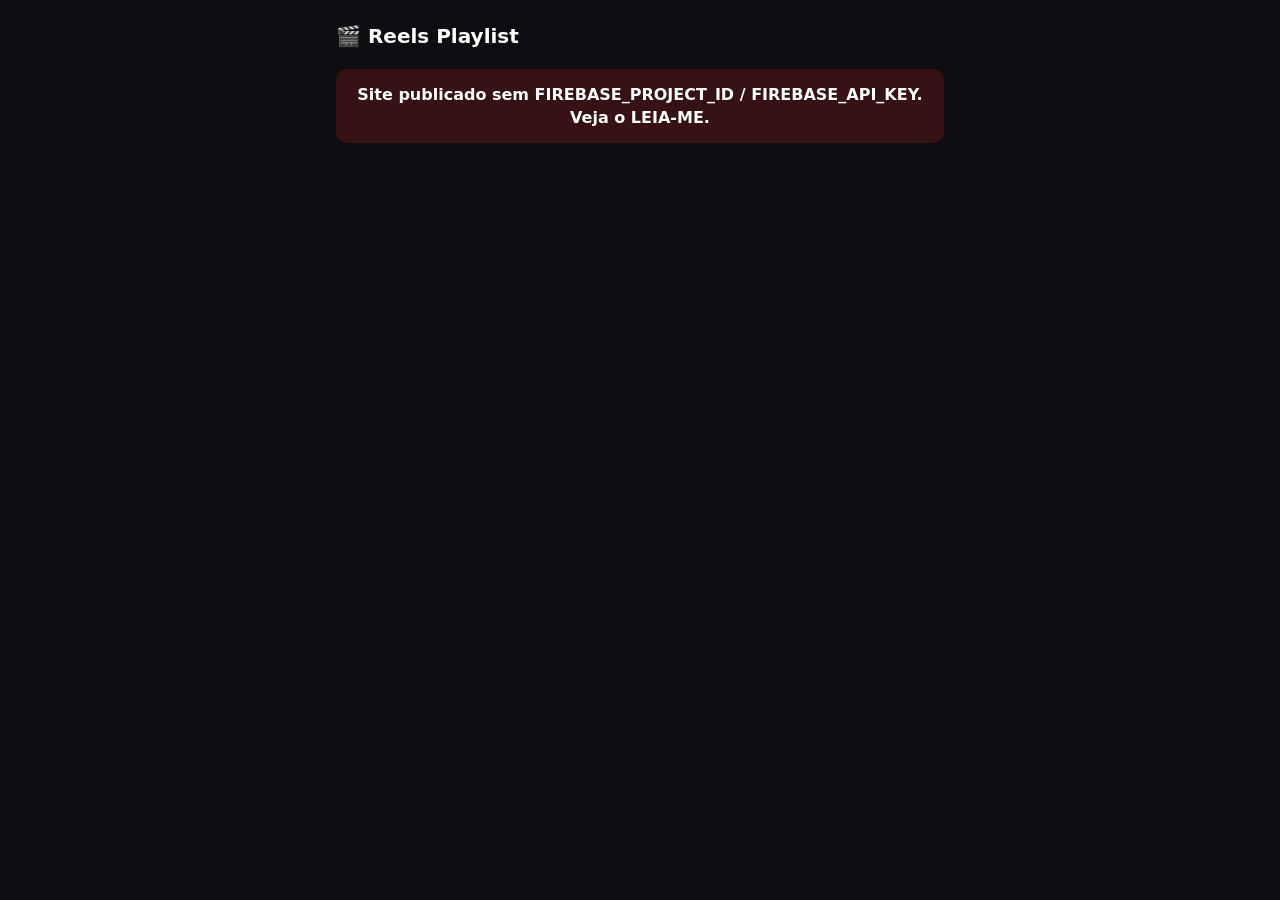
<file: pwa/index.html>
<!doctype html>
<html lang="pt-BR">
<head>
  <meta charset="utf-8" />
  <meta name="viewport" content="width=device-width, initial-scale=1, viewport-fit=cover" />
  <meta name="theme-color" content="#0E0E12" />
  <title>Reels Playlist</title>
  <link rel="manifest" href="manifest.webmanifest" />
  <link rel="icon" href="icons/192.png" />
  <style>
    :root { color-scheme: dark; --bg:#0E0E12; --card:#1C1C24; --line:#2a2a34; --accent:#E1306C; --muted:#A0A0AE; }
    * { box-sizing: border-box; -webkit-tap-highlight-color: transparent; }
    html, body { height: 100%; }
    body { margin:0; background:var(--bg); color:#fff; font:16px/1.45 system-ui, sans-serif; }
    main { max-width: 640px; margin: 0 auto; padding: calc(env(safe-area-inset-top) + 8px) 16px 96px; }
    header { display:flex; align-items:center; padding:14px 0 6px; }
    header h1 { font-size:20px; margin:0; flex:1; }
    .hidden { display:none !important; }
    .card { background:var(--card); border-radius:16px; padding:16px; margin:12px 0; }
    .pin { font:700 44px/1 ui-monospace, monospace; letter-spacing:.12em; color:var(--accent); text-align:center; padding:18px 0; }
    .muted { color:var(--muted); font-size:14px; }
    h2 { font-size:17px; margin:0 0 6px; }
    input { width:100%; padding:13px 14px; border-radius:12px; border:1px solid #333; background:#111; color:#fff; font:inherit; }
    input.pinput { font:700 22px ui-monospace, monospace; letter-spacing:.1em; text-transform:uppercase; text-align:center; }
    button, .btn { border:0; border-radius:12px; padding:13px 16px; background:var(--accent); color:#fff; font:600 16px system-ui; cursor:pointer; text-decoration:none; text-align:center; display:inline-block; }
    button.ghost, .btn.ghost { background:#2A2A36; }
    button.small { padding:7px 11px; font-size:14px; }
    button:disabled { opacity:.35; }
    .row { display:flex; gap:8px; margin-top:10px; }
    .row > * { flex:1; }
    .status { border-radius:12px; padding:14px; margin:12px 0; font-weight:600; text-align:center; background:#2A2A36; }
    .status.ok { background:rgba(22,163,74,.2); }
    .status.err { background:rgba(220,38,38,.2); }
    .status.big { font-size:22px; padding:28px 14px; }
    ul { list-style:none; margin:0; padding:0; }
    li { display:flex; align-items:center; gap:10px; padding:11px 0; border-bottom:1px solid var(--line); }
    li:last-child { border-bottom:0; }
    li .grow { flex:1; min-width:0; }
    li .name { overflow:hidden; text-overflow:ellipsis; white-space:nowrap; cursor:pointer; }
    li .tag { font-size:12px; color:var(--muted); }
    li .icon { font-size:22px; }
    li button.x { background:transparent; color:var(--muted); padding:4px 8px; }
    .thumb { width:42px; height:56px; border-radius:8px; object-fit:cover; flex:none;
             background:linear-gradient(135deg,#2A2236,#17171F); }
    img.noimg { color:transparent; }
    .tile img.noimg { visibility:hidden; }
    .grid { display:grid; grid-template-columns:repeat(auto-fill,minmax(92px,1fr)); gap:8px; margin-top:10px; }
    .tile { position:relative; aspect-ratio:3/4; border-radius:12px; overflow:hidden; cursor:pointer;
            background:linear-gradient(135deg,#2A2236,#17171F); border:0; padding:0; }
    .tile img { width:100%; height:100%; object-fit:cover; display:block; }
    .tile .cap { position:absolute; left:0; right:0; bottom:0; padding:18px 7px 6px; font-size:12px; font-weight:600;
                 text-align:left; color:#fff; background:linear-gradient(transparent,rgba(0,0,0,.85));
                 white-space:nowrap; overflow:hidden; text-overflow:ellipsis; }
    .tile .heart { position:absolute; top:6px; right:6px; font-size:14px; }
    .tile.seen img { opacity:.5; }
    button.fav { background:transparent; padding:4px 6px; font-size:18px; color:var(--muted); }
    button.fav.on { color:var(--accent); }
    details summary { cursor:pointer; color:var(--muted); font-size:14px; margin-top:12px; }
    code { background:#111; padding:8px; border-radius:8px; display:block; word-break:break-all; margin-top:8px; }

    /* Navegação inferior */
    nav { position:fixed; left:0; right:0; bottom:0; display:flex; background:#15151c; border-top:1px solid var(--line);
          padding-bottom: env(safe-area-inset-bottom); z-index:5; }
    nav button { flex:1; background:transparent; border-radius:0; padding:12px 0 10px; color:var(--muted); font-size:13px; }
    nav button span { display:block; font-size:22px; }
    nav button.active { color:#fff; }

    /* Player */
    #viewPlayer { position:fixed; inset:0; background:#000; display:flex; flex-direction:column; z-index:10; }
    .pbar { display:flex; align-items:center; gap:10px; padding:calc(env(safe-area-inset-top) + 8px) 12px 8px; }
    .pbar .grow { flex:1; min-width:0; overflow:hidden; text-overflow:ellipsis; white-space:nowrap; }
    .pstage { flex:1; display:flex; justify-content:center; overflow:hidden; background:#000; }
    .pstage iframe { width:100%; max-width:480px; height:100%; border:0; background:#fff; }
    .pctrl { display:flex; gap:8px; padding:10px 12px calc(env(safe-area-inset-bottom) + 10px); }
    .pctrl > * { flex:1; }
    .pctrl .wide { flex:2; }
  </style>
</head>
<body>
<main>
  <header>
    <h1>🎬 Reels Playlist</h1>
  </header>

  <div id="status" class="status hidden"></div>

  <!-- Pareamento (aparelho ainda não conectado) -->
  <section id="viewPair" class="hidden">
    <div class="card">
      <h2>Conectar este aparelho à sua playlist</h2>
      <div id="pin" class="pin">····-····</div>
      <p class="muted">Em um aparelho já conectado (extensão do Chrome ou outro celular),
        vá em <b>Aparelhos → Conectar novo aparelho</b> e digite o código acima.
        Esta tela continua sozinha assim que você conectar.</p>
      <details>
        <summary>Prefiro colar o código secreto da playlist</summary>
        <div class="row"><input id="manualCode" placeholder="Código de 32 caracteres" autocomplete="off" /></div>
        <div class="row"><button id="btnManual" class="ghost">Usar este código</button></div>
      </details>
    </div>
  </section>

  <!-- Salvar -->
  <section id="viewHome" class="hidden">
    <div class="card">
      <input id="link" type="url" inputmode="url" placeholder="Cole um link de Reel" />
      <div class="row">
        <button id="btnPaste" class="ghost">📋 Colar</button>
        <button id="btnSave">Salvar</button>
      </div>
      <p class="muted">Dica: no Instagram, toque em <b>Compartilhar → Reels Playlist</b> para salvar direto.</p>
    </div>
    <div class="card">
      <h2>Últimos salvos</h2>
      <p class="muted">Toque no nome para assistir a partir dele.</p>
      <ul id="recent"><li class="muted">Carregando…</li></ul>
    </div>
  </section>

  <!-- Assistir -->
  <section id="viewWatch" class="hidden">
    <div class="card">
      <h2>Assistir</h2>
      <p class="muted" id="watchSummary"></p>
      <div class="row"><button id="btnWatchNew">▶ Assistir novos</button></div>
      <div class="row">
        <button id="btnWatchAll" class="ghost">▶ Tudo</button>
        <button id="btnWatchFav" class="ghost">♥ Favoritos</button>
      </div>
      <p class="muted">Aqui os vídeos tocam pelo player oficial do Instagram: toque no vídeo para começar.
        Use <b>✓ Próximo</b> para marcar como visto e avançar. No computador, as setas ← → também funcionam.</p>
    </div>
    <div class="card">
      <h2>Próximos</h2>
      <div id="upNext" class="grid"></div>
    </div>
  </section>

  <!-- Aparelhos -->
  <section id="viewDevices" class="hidden">
    <div class="card">
      <h2>Conectar novo aparelho</h2>
      <p class="muted">Abra o app na TV ou no outro celular. Ele mostra um código de 8 caracteres.</p>
      <div class="row">
        <input id="pairPin" class="pinput" placeholder="ABCD-1234" maxlength="9" autocomplete="off" autocapitalize="characters" />
      </div>
      <div class="row"><button id="btnPair">Conectar</button></div>
    </div>

    <div class="card">
      <h2>Aparelhos conectados</h2>
      <ul id="devices"><li class="muted">Carregando…</li></ul>
      <p class="muted">Remover um aparelho o desconecta na próxima vez que ele abrir o app.
        Toque no nome para renomear.</p>
    </div>

    <div class="card">
      <h2>Este aparelho</h2>
      <details>
        <summary>Mostrar código secreto da playlist</summary>
        <p class="muted">Funciona como a senha da playlist. Não compartilhe.</p>
        <code id="secret"></code>
        <div class="row"><button id="btnCopy" class="ghost small">Copiar</button></div>
      </details>
      <div class="row"><button id="btnDisconnect" class="ghost">Desconectar este aparelho</button></div>
    </div>
  </section>
</main>

<!-- Player em tela cheia -->
<section id="viewPlayer" class="hidden">
  <div class="pbar">
    <button id="pClose" class="ghost small">✕</button>
    <div class="grow"><b id="pCount"></b> <span class="muted" id="pTitle"></span></div>
    <a id="pOpen" class="btn ghost small" target="_blank" rel="noopener" style="padding:7px 11px;font-size:14px">Abrir no Instagram ↗</a>
  </div>
  <div class="pstage">
    <iframe id="frame" title="Reel" allow="autoplay; encrypted-media; fullscreen; picture-in-picture" allowfullscreen></iframe>
  </div>
  <div class="pctrl">
    <button id="pPrev" class="ghost" title="Anterior">◀</button>
    <button id="pFav" class="ghost" title="Favorito">♡</button>
    <button id="pDel" class="ghost" title="Remover da playlist">🗑</button>
    <button id="pNext" class="wide">✓ Próximo ▶</button>
  </div>
</section>

<nav id="nav" class="hidden">
  <button data-view="viewHome"><span>➕</span>Salvar</button>
  <button data-view="viewWatch"><span>▶</span>Assistir</button>
  <button data-view="viewDevices"><span>📺</span>Aparelhos</button>
</nav>

<script type="module" src="app.js"></script>
</body>
</html>
</file>
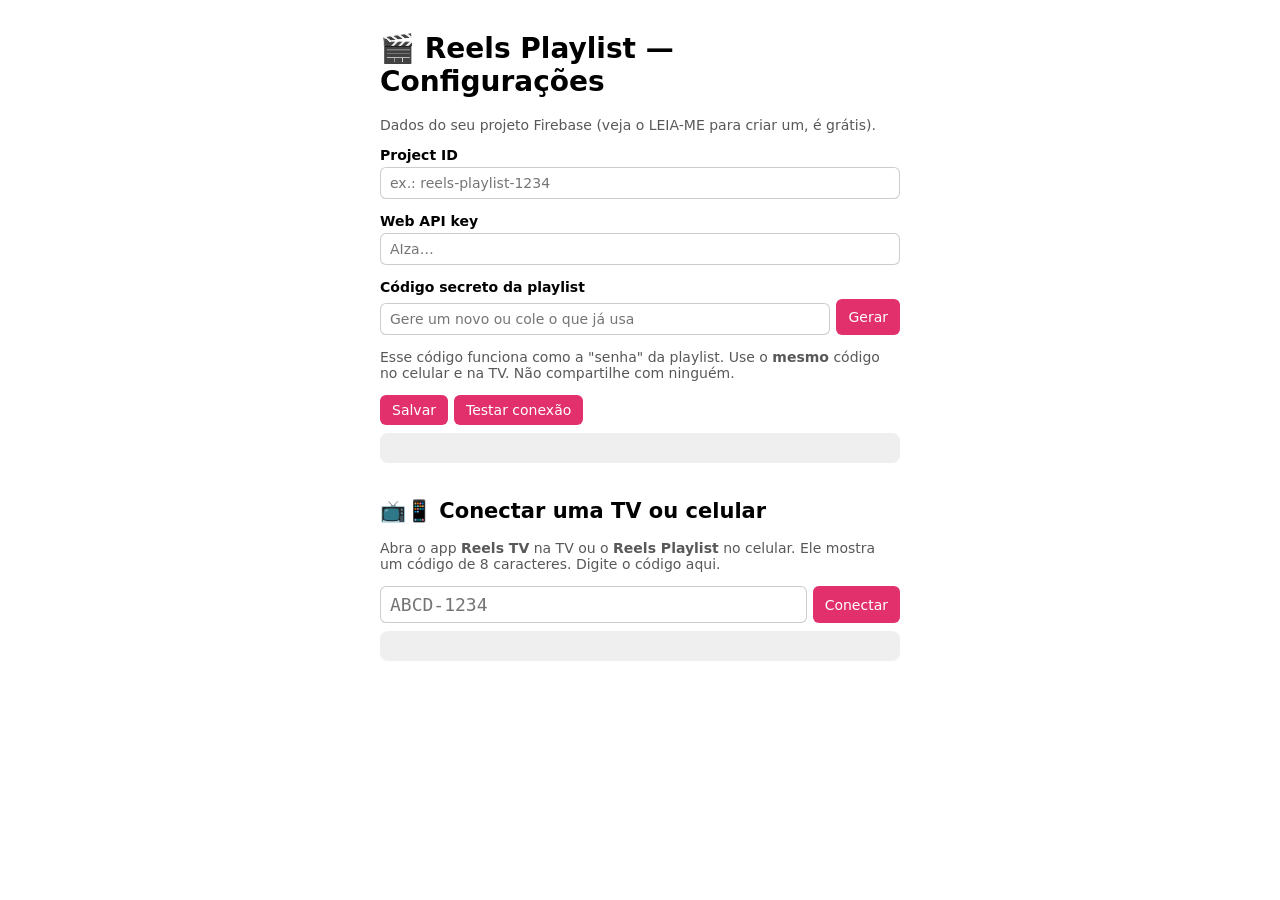
<file: extensao-chrome/options.html>
<!doctype html>
<html lang="pt-BR">
<head>
  <meta charset="utf-8" />
  <title>Reels Playlist — Configurações</title>
  <link rel="stylesheet" href="style.css" />
</head>
<body class="options">
  <h1>🎬 Reels Playlist — Configurações</h1>
  <p class="muted">Dados do seu projeto Firebase (veja o LEIA-ME para criar um, é grátis).</p>

  <label>Project ID
    <input id="projectId" placeholder="ex.: reels-playlist-1234" />
  </label>
  <label>Web API key
    <input id="apiKey" placeholder="AIza…" />
  </label>
  <label>Código secreto da playlist
    <div class="row">
      <input id="playlistCode" placeholder="Gere um novo ou cole o que já usa" />
      <button id="gen" type="button">Gerar</button>
    </div>
  </label>
  <p class="muted">Esse código funciona como a "senha" da playlist. Use o <b>mesmo</b> código no celular e na TV.
    Não compartilhe com ninguém.</p>

  <div class="row">
    <button id="save" type="button">Salvar</button>
    <button id="test" type="button">Testar conexão</button>
  </div>
  <div id="msg" class="status"></div>

  <h2 style="margin-top:36px">📺📱 Conectar uma TV ou celular</h2>
  <p class="muted">Abra o app <b>Reels TV</b> na TV ou o <b>Reels Playlist</b> no celular. Ele mostra um código de 8 caracteres. Digite o código aqui.</p>
  <div class="row">
    <input id="pin" placeholder="ABCD-1234" maxlength="9" style="text-transform:uppercase;font-family:monospace;font-size:18px" />
    <button id="pair" type="button">Conectar</button>
  </div>
  <div id="pairMsg" class="status"></div>

  <script type="module" src="options.js"></script>
</body>
</html>
</file>
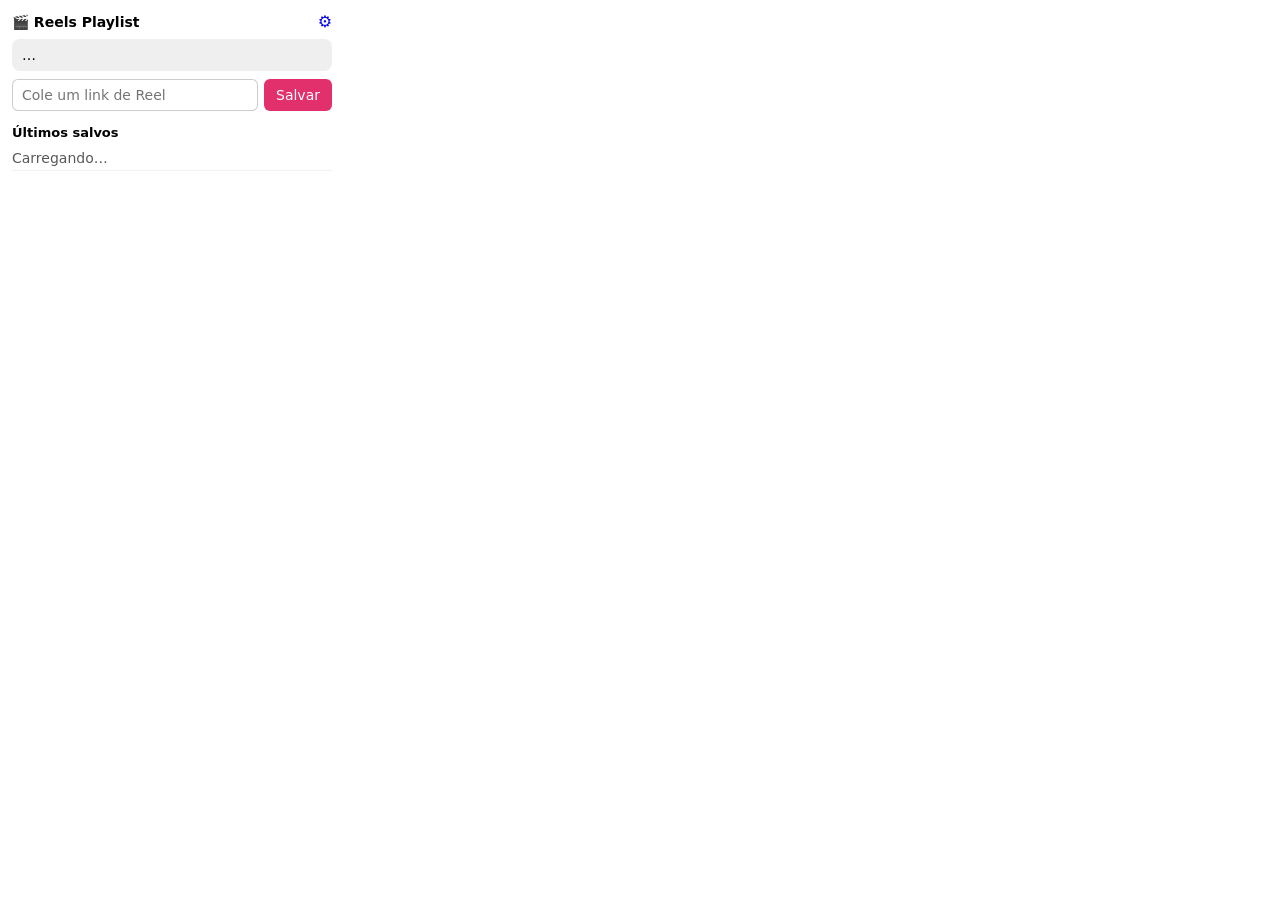
<file: extensao-chrome/popup.html>
<!doctype html>
<html lang="pt-BR">
<head>
  <meta charset="utf-8" />
  <link rel="stylesheet" href="style.css" />
</head>
<body class="popup">
  <header>
    <strong>🎬 Reels Playlist</strong>
    <a href="#" id="opts" title="Configurações">⚙️</a>
  </header>

  <div id="status" class="status">…</div>

  <form id="manual">
    <input id="link" type="url" placeholder="Cole um link de Reel" />
    <button type="submit">Salvar</button>
  </form>

  <h3>Últimos salvos</h3>
  <ul id="recent"><li class="muted">Carregando…</li></ul>

  <script type="module" src="popup.js"></script>
</body>
</html>
</file>
<file: extensao-chrome/style.css>
:root { color-scheme: light dark; font-family: system-ui, sans-serif; font-size: 14px; }
body { margin: 0; }
.popup { width: 320px; padding: 12px; }
.options { max-width: 520px; margin: 32px auto; padding: 0 16px; }
header { display: flex; justify-content: space-between; align-items: center; margin-bottom: 8px; }
header a { text-decoration: none; font-size: 16px; }
.status { padding: 8px 10px; border-radius: 8px; background: rgba(127,127,127,.12); margin: 8px 0; min-height: 1em; }
.status.ok { background: rgba(22,163,74,.15); }
.status.err { background: rgba(220,38,38,.15); }
form, .row { display: flex; gap: 6px; }
input { flex: 1; padding: 7px 9px; border-radius: 6px; border: 1px solid rgba(127,127,127,.4); font: inherit; width: 100%; box-sizing: border-box; }
button { padding: 7px 12px; border-radius: 6px; border: 0; background: #e1306c; color: #fff; font: inherit; cursor: pointer; }
button:hover { filter: brightness(1.1); }
label { display: block; margin: 14px 0 4px; font-weight: 600; }
label input, label .row { margin-top: 4px; font-weight: 400; }
h3 { margin: 14px 0 6px; font-size: 13px; }
ul { list-style: none; padding: 0; margin: 0; }
li { display: flex; justify-content: space-between; align-items: center; padding: 4px 0; border-bottom: 1px solid rgba(127,127,127,.15); }
li a { color: inherit; font-family: ui-monospace, monospace; font-size: 12px; }
.del { background: transparent; color: inherit; padding: 2px 6px; opacity: .5; }
.del:hover { opacity: 1; }
.muted { opacity: .65; }
</file>
